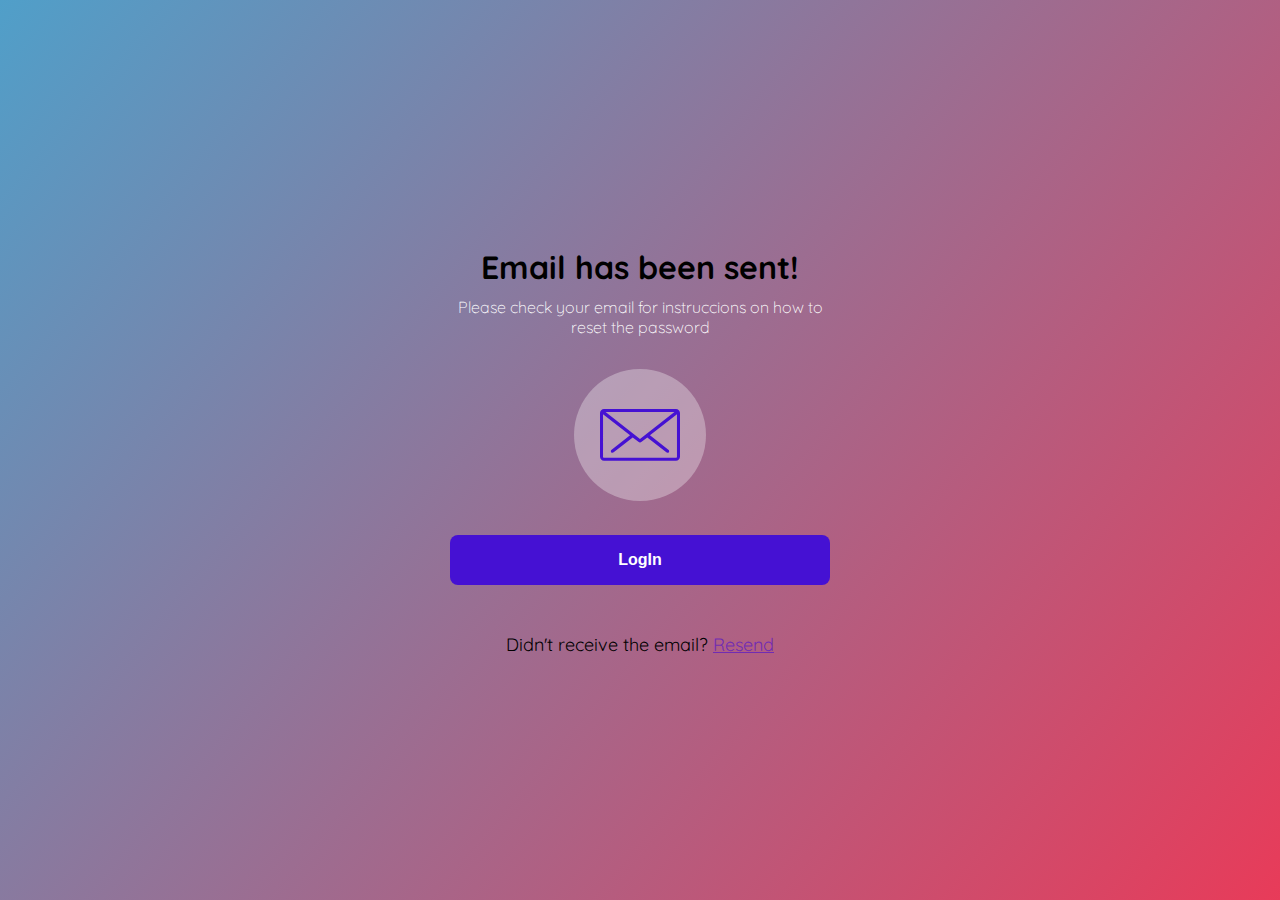
<file: auth/emailSend.html>
<!DOCTYPE html>
<html lang="en">
<head>
  <meta charset="UTF-8">
  <meta name="viewport" content="width=device-width, initial-scale=1.0">
  
  <link rel="preconnect" href="https://fonts.googleapis.com">
  <link rel="preconnect" href="https://fonts.gstatic.com" crossorigin>
  <link href="https://fonts.googleapis.com/css2?family=Quicksand:wght@300;500;700&display=swap" rel="stylesheet">
  
  <title>Document</title>
  <style>
    :root {
      --white: #FFFFFF;
      --blank: #000000;
      --purple: #712cb3;
      --gray-light: #f7f7f757;
      --blue: #4511d3;
      --green-light:#e3f1ef;
      --blue-back: #509fc9;
      --pink-back:#e83b59;
      --sm: 14px;
      --md: 16px;
      --lg: 18px: 
    }
    body {
      background: linear-gradient(130deg, var(--blue-back), var(--pink-back));
      background-repeat: no-repeat;
      margin: 0;
      font-family: 'Quicksand', sans-serif;
    }
    .auth {
      width: 100%;
      height: 100vh;
      display: grid;
      place-items: center;
    }
    .form-container {
      background-color: transparent;
      border: none;
      display: grid;
      grid-template-rows: auto 1fr auto;
      width: 400px;
      justify-items: center;
    }
    .logo {
      width: 150px;
      margin-bottom: 5px;
      justify-self: center;
      display: none;
    }
    .title {
      font-size: 32px;
      margin-bottom: 10px;
      text-align: center;
    }
    .subtitle {
      color: var(--white);
      font-size: var(--md);
      font-weight: 300;
      margin-top: 0;
      margin-bottom: 32px;
      text-align: center;
    }
    .email-image {
      width: 132px;
      height: 132px;
      border-radius: 50%;
      background-color: var(--gray-light);
      display: flex;
      justify-content: center;
      align-items: center;
      margin-bottom: 20px;
    }
    .email-image img {
      width: 80px;
    }
    .resend {
      font-size: 18px;
    }
    .resend a {
      color: var(--purple);
    }
    .primary-button {
      width: 95%;
      height: 50px;
      cursor: pointer;
      background-color: var(--blue);
      border: none;
      border-radius: 8px;
      color: var(--white);
      font-size: var(--md);
      font-weight: bold;
      margin: 8px;
    }
    .login-button {
      margin-top: 14px;
      margin-bottom: 30px;
    }
    @media (min-width: 0px){
      .logo{
        display: block;
      }
    }
  </style>
</head>
<body>
  
  <div class="auth">

      <div class="form-container">
        <h1 class="title">Email has been sent!</h1>
        <p class="subtitle">Please check your email for instruccions on
          how to reset the password </p>
        <div class="email-image">
          <img src="../icons/email.svg" alt="email">
        </div>
        <button class="primary-button login-button">LogIn</button>
        <p class="resend">
          <span> Didn't receive the email?
            <a href="/">Resend</a>
          </span>
        </p>
      </div>
        
  </div>

</body>
</html>
</file>
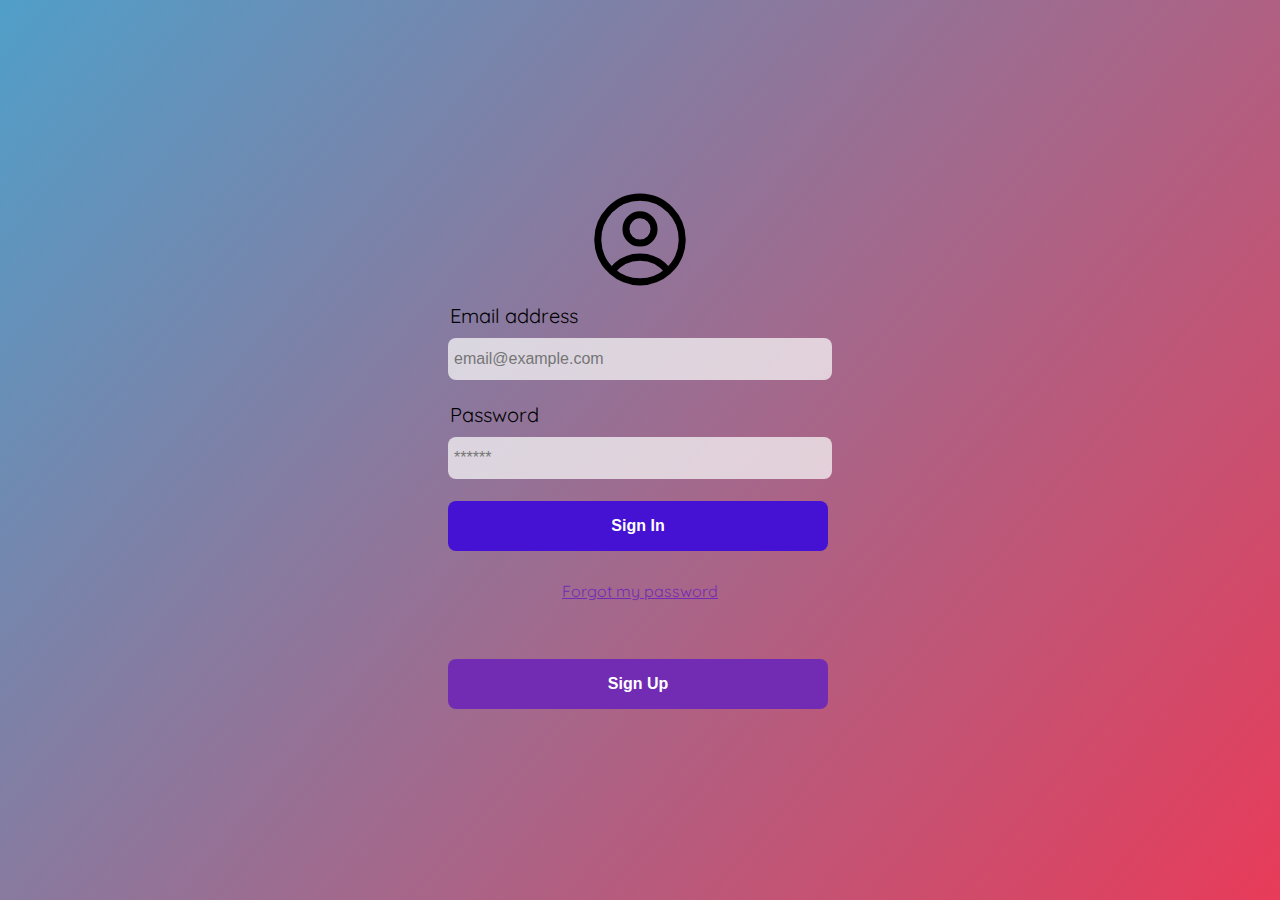
<file: auth/login.html>
<!DOCTYPE html>
<html lang="en">
<head>
  <meta charset="UTF-8">
  <meta name="viewport" content="width=device-width, initial-scale=1.0">
  
  <link rel="preconnect" href="https://fonts.googleapis.com">
  <link rel="preconnect" href="https://fonts.gstatic.com" crossorigin>
  <link href="https://fonts.googleapis.com/css2?family=Quicksand:wght@300;500;700&display=swap" rel="stylesheet">
  
  <title>Document</title>
  <style>
    :root {
      --white: #FFFFFF;
      --blank: #000000;
      --purple: #712cb3;
      --gray-light: #f7f7f7bd;
      --blue: #4511d3;
      --green-light:#e3f1ef;
      --blue-back: #509fc9;
      --pink-back:#e83b59;
      --sm: 14px;
      --md: 16px;
      --lg: 18px: 
    }
    body {
      background: linear-gradient(130deg, var(--blue-back), var(--pink-back));
      background-repeat: no-repeat;
      margin: 0;
      font-family: 'Quicksand', sans-serif;
    }
    .auth {
      width: 100%;
      height: 100vh;
      display: grid;
      place-items: center;
    }
    .form-container {
      background-color: transparent;
      display: grid;
      grid-template-rows: auto 1fr auto;
      width: 400px;
    }
    .logo {
      width: 150px;
      margin-bottom: 5px;
      justify-self: center;
      display: none;
    }
    .form {
      display: flex;
      flex-direction: column;
    }
    .form a{
      color: var(--purple);
      font-size: normal;
      text-align: center;
      margin-bottom: 50px;
    }
    .label{
      font-size: 20px;
      font-weight: normal;
      margin: 2px;
      margin-left: 10px;
    }
    .input {
      background-color: var(--gray-light);
      border: none;
      border-radius: 8px;
      height: 30px;
      font-size: var(--md);
      padding: 6px;
      margin: 8px;
    }
    .input-email{
      margin-bottom: 20px;
    }
    .primary-button {
      width: 95%;
      height: 50px;
      cursor: pointer;
      background-color: var(--blue);
      border: none;
      border-radius: 8px;
      color: var(--white);
      font-size: var(--md);
      font-weight: bold;
      margin: 8px;
    }
    .secondary-button {
      width: 95%;
      height: 50px;
      cursor: pointer;
      background-color: var(--purple);
      border: none;
      border-radius: 8px;
      color: var(--white);
      font-size: var(--md);
      font-weight: bold;
      margin: 8px;
    }
    .login-button {
      margin-top: 14px;
      margin-bottom: 30px;
    }
    @media (min-width: 0px){
      .logo{
        display: block;
      }

    }
    @media(max-width:640px){
      .secondary-button{
        width: inherit;
        position: absolute;
        bottom: 0;
        margin-bottom: 24px;
      }
    }
  </style>
</head>
<body>
  
  <div class="auth">

      <div class="form-container">
        <img src="../icons/icon_login.svg" alt="logo" class="logo">
        <form action="/" class="form">
          <label class="label" for="email">Email address</label>
          <input type="text" id="email" placeholder="email@example.com" class="input input-email">

          <label class="label" for="password">Password</label>
          <input type="password" id="password" placeholder="******" class="input input-password">

          <input type="submit" value="Sign In" class="primary-button login-button">
          <a href="/">Forgot my password</a>
        </form>
        <button class="secondary-button signup-button">Sign Up</button>
      </div>

  </div>

</body>
</html>
</file>
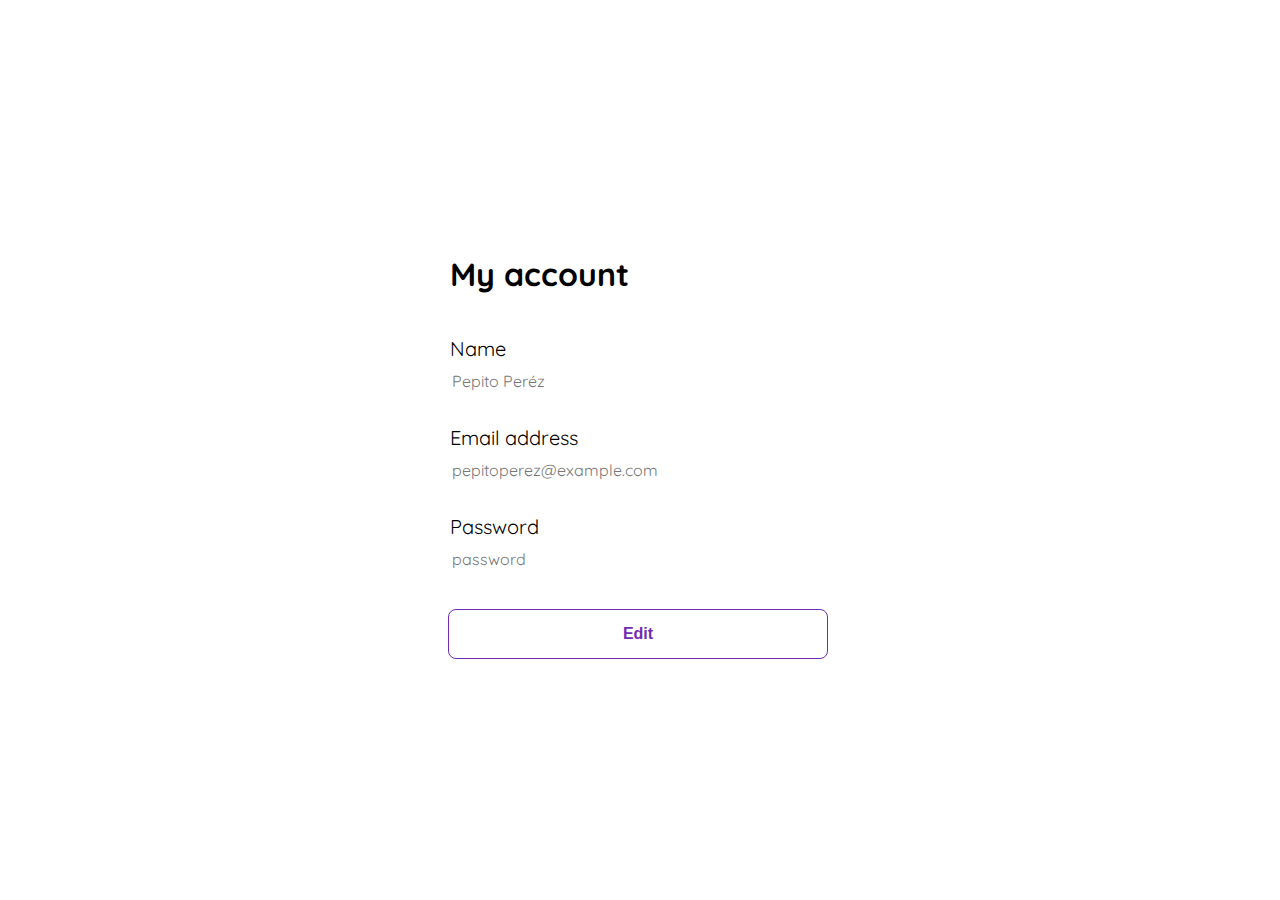
<file: auth/myAccount.html>
<!DOCTYPE html>
<html lang="en">
<head>
  <meta charset="UTF-8">
  <meta name="viewport" content="width=device-width, initial-scale=1.0">
  
  <link rel="preconnect" href="https://fonts.googleapis.com">
  <link rel="preconnect" href="https://fonts.gstatic.com" crossorigin>
  <link href="https://fonts.googleapis.com/css2?family=Quicksand:wght@300;500;700&display=swap" rel="stylesheet">
  
  <title>Document</title>
  <style>
    :root {
      --white: #FFFFFF;
      --blank: #000000;
      --purple: #712cb3;
      --gray-light: #777777;
      --blue: #4511d3;
      --green-light:#e3f1ef;
      --blue-back: #509fc9;
      --pink-back:#e83b59;
      --sm: 14px;
      --md: 16px;
      --lg: 18px: 
    }
    body {
      margin: 0;
      font-family: 'Quicksand', sans-serif;
    }
    .login {
      width: 100%;
      height: 100vh;
      display: grid;
      place-items: center;
    }
    .form-container {
      display: grid;
      grid-template-rows: auto 1fr auto;
      width: 400px;
    }
    .title {
      font-size: 32px;
      margin-bottom: 40px;
      margin-left: 10px;
    }
    .subtitle {
      color: var(--white);
      font-size: var(--md);
      font-weight: 300;
      margin-top: 0;
      margin-bottom: 32px;
    }
    .form {
      display: flex;
      flex-direction: column;
      width: 100%;
      justify-content: space-between;
    }
    .label{
      font-size: 20px;
      font-weight: normal;
      margin: 2px;
      margin-left: 10px;
    }
    .value{
      color: var(--gray-light);
      font-size: normal;
      margin: 8px 0 32px 12px;
    }
    .secondary-button {
      width: 95%;
      height: 50px;
      cursor: pointer;
      background-color: var(--white);
      border-radius: 8px;
      border: 1px solid var(--purple);
      color: var(--purple);
      font-size: var(--md);
      font-weight: bold;
      margin: 8px;
    }

  </style>
</head>
<body>
  
  <div class="login">

      <div class="form-container">
        <h1 class="title">My account</h1>
        <form action="/" class="form">

            <label class="label" for="password">Name</label>
            <p  class="value">Pepito Peréz</p>  
            <label class="label" for="email">Email address</label>
            <p class="value">pepitoperez@example.com</p>  

            <label class="label" for="password">Password</label>
            <p class="value">password</p>  

          <input type="submit" value="Edit" class="secondary-button edit-button">
        </form>
      </div>

  </div>

</body>
</html>
</file>
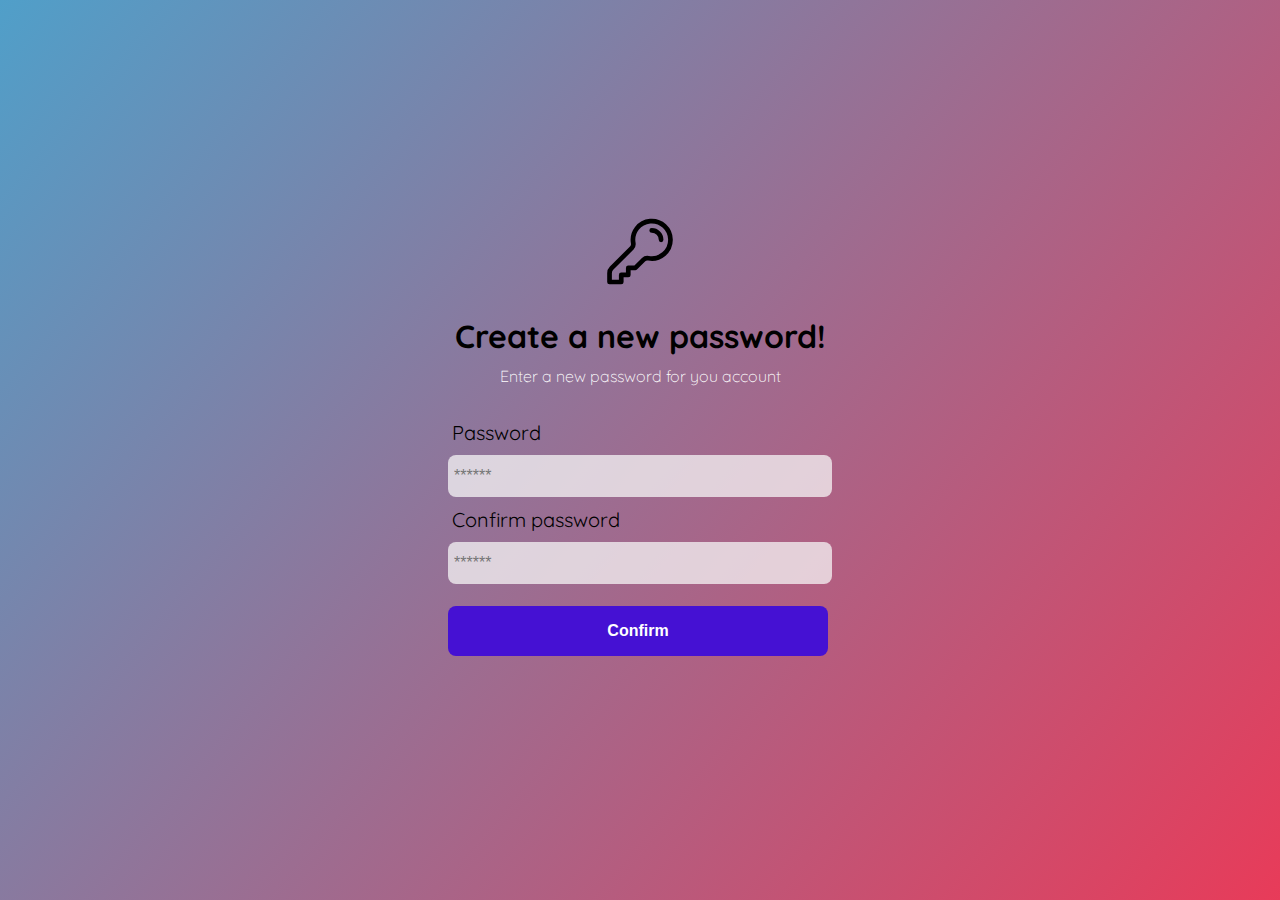
<file: auth/newPassword.html>
<!DOCTYPE html>
<html lang="en">
<head>
  <meta charset="UTF-8">
  <meta name="viewport" content="width=device-width, initial-scale=1.0">
  
  <link rel="preconnect" href="https://fonts.googleapis.com">
  <link rel="preconnect" href="https://fonts.gstatic.com" crossorigin>
  <link href="https://fonts.googleapis.com/css2?family=Quicksand:wght@300;500;700&display=swap" rel="stylesheet">
  
  <title>Document</title>
  <style>
    :root {
      --white: #FFFFFF;
      --blank: #000000;
      --purple: #712cb3;
      --gray-light: #f7f7f7bd;
      --blue: #4511d3;
      --green-light:#e3f1ef;
      --blue-back: #509fc9;
      --pink-back:#e83b59;
      --sm: 14px;
      --md: 16px;
      --lg: 18px: 
    }
    body {
      background: linear-gradient(130deg, var(--blue-back), var(--pink-back));
      background-repeat: no-repeat;
      margin: 0;
      font-family: 'Quicksand', sans-serif;
    }
    .login {
      width: 100%;
       height: 100vh;
      display: grid;
      place-items: center;
    }
    .form-container {
      background-color: transparent;
      border: none;
      display: grid;
      grid-template-rows: auto 1fr auto;
      width: 400px;
    }
    .logo {
      width: 150px;
      margin-bottom: 5px;
      justify-self: center;
      display: none;
    }
    .title {
      font-size: 32px;
      margin-bottom: 10px;
      text-align: center;
    }
    .subtitle {
      color: var(--white);
      font-size: var(--md);
      font-weight: 300;
      margin-top: 0;
      margin-bottom: 32px;
      text-align: center;
    }
    .form {
      display: flex;
      flex-direction: column;
    }
    .label{
      font-size: 20px;
      font-weight: normal;
      margin: 2px;
      margin-left: 12px;
    }
    .input {
      background-color: var(--gray-light);
      border: none;
      border-radius: 8px;
      height: 30px;
      font-size: var(--md);
      padding: 6px;
      margin: 8px;
    }
    .primary-button {
      width: 95%;
      height: 50px;
      cursor: pointer;
      background-color: var(--blue);
      border: none;
      border-radius: 8px;
      color: var(--white);
      font-size: var(--md);
      font-weight: bold;
      margin: 8px;
    }
    .password-button {
      margin-top: 14px;
      margin-bottom: 30px;
    }
    @media (min-width: 0px){
      .logo{
        display: block;
      }
    }
  </style>
</head>
<body>
  
  <div class="login">

      <div class="form-container">
        <img src="../icons/icon_key.svg" alt="logo" class="logo">
        <h1 class="title">Create a new password!</h1>
        <p class="subtitle">Enter a new password for you account</p>
        <form action="/" class="form">
          <label class="label" for="password">Password</label>
          <input type="password" id="password" placeholder="******"
          class="input input-password">

          <label class="label" for="newpassword">Confirm password</label>
          <input type="password" id="newpassword" placeholder="******"
          class="input input-password">
          <input type="submit" value="Confirm" class="primary-button
          password-button">
        </form>
      </div>

  </div>

</body>
</html>
</file>
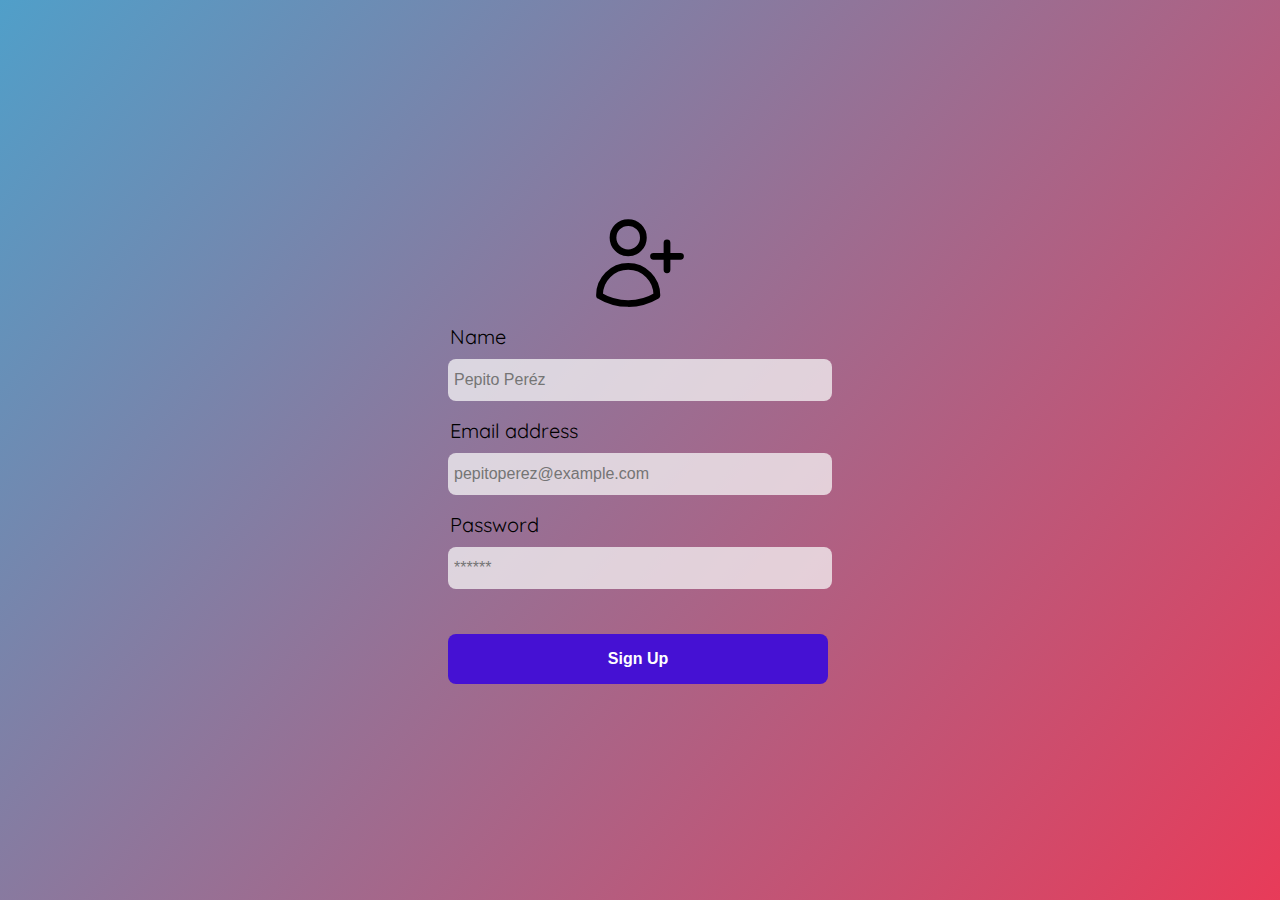
<file: auth/register.html>
<!DOCTYPE html>
<html lang="en">
<head>
  <meta charset="UTF-8">
  <meta name="viewport" content="width=device-width, initial-scale=1.0">
  
  <link rel="preconnect" href="https://fonts.googleapis.com">
  <link rel="preconnect" href="https://fonts.gstatic.com" crossorigin>
  <link href="https://fonts.googleapis.com/css2?family=Quicksand:wght@300;500;700&display=swap" rel="stylesheet">
  
  <title>Document</title>
  <style>
    :root {
      --white: #FFFFFF;
      --blank: #000000;
      --purple: #712cb3;
      --gray-light: #f7f7f7bd;
      --blue: #4511d3;
      --green-light:#e3f1ef;
      --blue-back: #509fc9;
      --pink-back:#e83b59;
      --sm: 14px;
      --md: 16px;
      --lg: 18px: 
    }
    body {
      background: linear-gradient(130deg, var(--blue-back), var(--pink-back));
      background-repeat: no-repeat;
      margin: 0;
      font-family: 'Quicksand', sans-serif;
    }
    .auth {
      width: 100%;
      height: 100vh;
      display: grid;
      place-items: center;
    }
    .form-container {
      background-color: transparent;
      display: grid;
      grid-template-rows: auto 1fr auto;
      width: 400px;
    }
    .logo {
      width: 180px;
      margin-bottom: 5px;
      justify-self: center;
    }
    .title {
      font-size: 32px;
      margin-bottom: 40px;
      margin-left: 10px;
    }
    .subtitle {
      color: var(--white);
      font-size: var(--md);
      font-weight: 300;
      margin-top: 0;
      margin-bottom: 32px;
    }
    .form {
      display: flex;
      flex-direction: column;
      width: 100%;
      justify-content: space-between;
    }
    .label{
      font-size: 20px;
      font-weight: normal;
      margin: 2px;
      margin-left: 10px;
    }
    .input {
      background-color: var(--gray-light);
      border: none;
      border-radius: 8px;
      height: 30px;
      font-size: var(--md);
      padding: 6px;
      margin: 8px;
      margin-bottom: 15px;
    }
    .primary-button {
      width: 95%;
      height: 50px;
      cursor: pointer;
      background-color: var(--blue);
      border: none;
      border-radius: 8px;
      color: var(--white);
      font-size: var(--md);
      font-weight: bold;
      margin: 8px;
    }
    .create-button {
      margin-top: 30px;
    }

  </style>
</head>
<body>
  
  <div class="auth">

      <div class="form-container">
        <img src="../icons/icon_register.svg" alt="logo" class="logo">
        
        <form action="/" class="form">
          
            <label class="label" for="password">Name</label>
            <input type="name" id="name" placeholder="Pepito Peréz" class="input input-name">
  
            <label class="label" for="email">Email address</label>
            <input type="email" id="email" placeholder="pepitoperez@example.com" class="input input-email">

            <label class="label" for="password">Password</label>
            <input type="password" id="password" placeholder="******" class="input input-password">

          <input type="submit" value="Sign Up" class="primary-button create-button">
        </form>
      </div>

  </div>

</body>
</html>
</file>
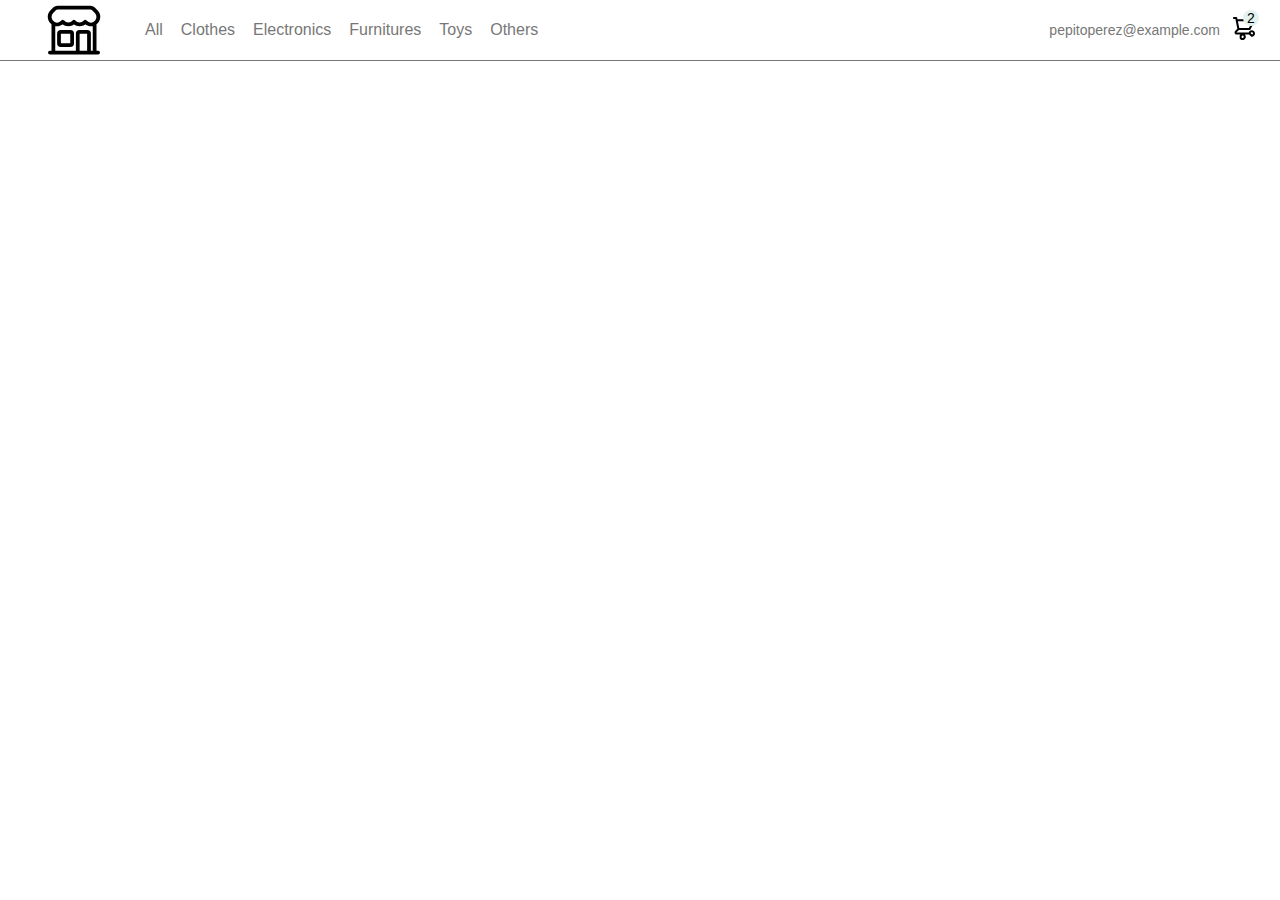
<file: navBar/topBar.html>
<!DOCTYPE html>
<html lang="en">
<head>
  <meta charset="UTF-8">
  <meta name="viewport" content="width=device-width, initial-scale=1.0">
  <title>Document</title>
  <style>
    :root {
        --white: #FFFFFF;
        --blank: #000000;
        --purple: #712cb3;
        --gray-light: #777777;
        --blue: #4511d3;
        --green-light:#e3f1ef;
        --blue-back: #509fc9;
        --pink-back:#e83b59;
        --sm: 14px;
        --md: 16px;
        --lg: 18px: 
      }
      body {
        margin: 0;
        font-family: 'Quicksand', sans-serif;
      }
      nav{
        display: flex;
        justify-content: space-between;
        border-bottom: 1px solid var(--gray-light);
        padding: 0 24px;
      }
      .menu {
        display: none;
      }
      .logo {
        width: 100px;
      }
      .navbar-left ul, .navbar-right ul {
        list-style: none;
        padding: 0;
        margin: 0;
        display: flex;
        align-items: center;
        height: 60px;
      }
      .navbar-left {
        display: flex;
      }
      .navbar-left ul {
        margin-left: 12px;
      }
      .navbar-left ul li a, .navbar-right ul li a {
        text-decoration: none;
        color: var(--gray-light);
        border: 1px solid var(--white);
        padding: 8px;
        border-radius: 8px;
      }
      .navbar-left ul li a:hover, .navbar-right ul li a:hover {
        border: 1px solid var(--purple);
        color: var(--purple);
      }
      .navbar-email {
        color: var(--gray-light);
        font-size: var(--sm);
        margin-right: 12px;
      }
      .navbar-shopping-card {
        position: relative;
      }
      .navbar-shopping-card div {
        width: 16px;
        height: 16px;
        background-color: var(--green-light);
        border-radius: 50%;
        font-size: var(--sm);
        font-size: bold;
        position: absolute;
        top: -6px;
        right: -3px;
        display: flex;
        justify-content: center;
        align-items: center;
      }
      @media (max-width: 650px){
        .menu{
          display: block;
        }
        .navbar-left ul {
          display: none;
        }
        .navbar-email {
          display: none;
        }
      }
  </style>
</head>
<body>
  <nav>
    <img src="../icons/icon_menu.svg" alt="menu" class="menu">
      <div class="navbar-left">
        <img src="../logos/logo_store.svg" alt="logo" class="logo">
        <ul>
          <li>
            <a href="/">All</a>
          </li>
          <li>
            <a href="/">Clothes</a>
          </li>
          <li>
            <a href="/">Electronics</a>
          </li>
          <li>
            <a href="/">Furnitures</a>
          </li>
          <li>
            <a href="/">Toys</a>
          </li>
          <li>
            <a href="/">Others</a>
          </li>
        </ul>
      
      </div>
      <div class="navbar-right">
        <ul>
          <li class="navbar-email">pepitoperez@example.com</li>
          <li class="navbar-shopping-card">
            <img src="../icons/icon_shopping_cart.svg" alt="shopping-card">
            <div>2</div>
          </li>
        </ul>
      </div>
  </nav>
</body>
</html>
</file>
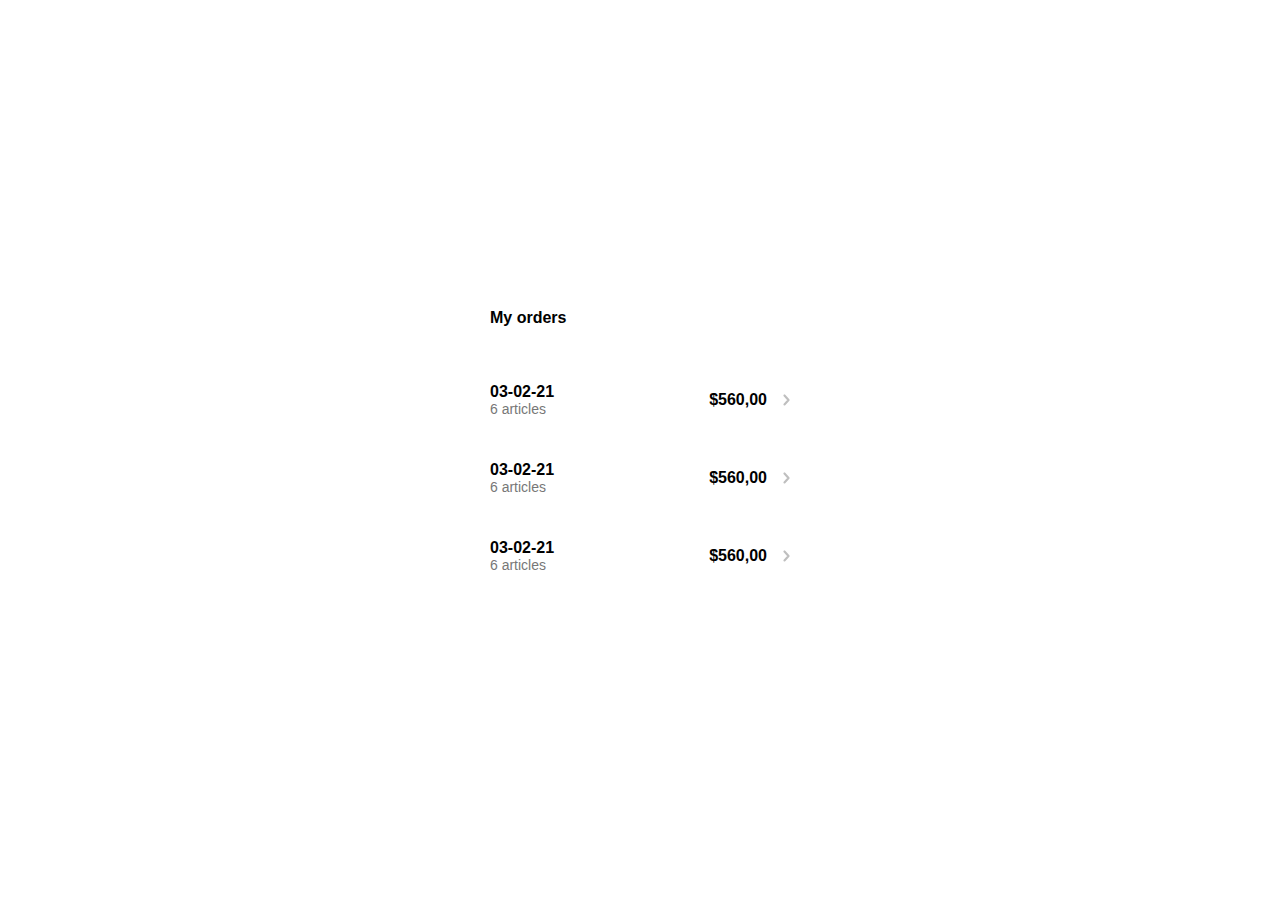
<file: views/myOrders.html>
<!DOCTYPE html>
<html lang="en">
<head>
  <meta charset="UTF-8">
  <meta name="viewport" content="width=device-width, initial-scale=1.0">
  <title>Document</title>
  <style>
    :root {
        --white: #FFFFFF;
        --blank: #000000;
        --purple: #712cb3;
        --gray-light: #777777;
        --blue: #4511d3;
        --green-light:#e3f1ef;
        --blue-back: #509fc9;
        --pink-back:#e83b59;
        --sm: 14px;
        --md: 16px;
        --lg: 18px: 
      }
      body {
        margin: 0;
        font-family: 'Quicksand', sans-serif;
      }
      .my-order {
        width: 100%;
        height: 100vh;
        display: grid;
        place-items: center;
      }
      .title {
        font-size: var(--lg);
        margin-bottom: 40px;
      }
      .my-order-container {
        display: grid;
        grid-template-rows: auto 1fr auto;
        width: 300px;
      }
      .my-order-content {
        display: flex;
        flex-direction: column;
      }
      .order {
        display: grid;
        grid-template-columns: auto 1fr auto;
        gap: 16px;
        align-items: center;
        margin-bottom: 12px;
      }
      .order p:nth-child(1) {
        display: flex;
        flex-direction: column;
      }
      .order p:nth-child(2) {
        text-align: end;
        font-weight: bold;
      }
      .order p span:nth-child(1) {
        font-size: var(--md);
        font-weight: bold;
      }
      .order p span:nth-child(2) {
        font-size: var(--sm);
        color: var(--gray-light);
      }
  </style>
</head>
<body>
  <div class="my-order">
    <div class="my-order-container">
      <h1 class="title">My orders</h1>

        <div class="my-order-content">
          <div class="order">
            <p>
              <span>03-02-21</span>
              <span>6 articles</span>
            </p>
            <p>$560,00</p>
            <img src="../icons/flechita.svg" alt="arrow">
          </div>

          <div class="order">
            <p>
              <span>03-02-21</span>
              <span>6 articles</span>
            </p>
            <p>$560,00</p>
            <img src="../icons/flechita.svg" alt="arrow">
          </div>

          <div class="order">
            <p>
              <span>03-02-21</span>
              <span>6 articles</span>
            </p>
            <p>$560,00</p>
            <img src="../icons/flechita.svg" alt="arrow">
          </div>
      </div>
    </div>
  </div>
  
</body>
</html>
</file>
